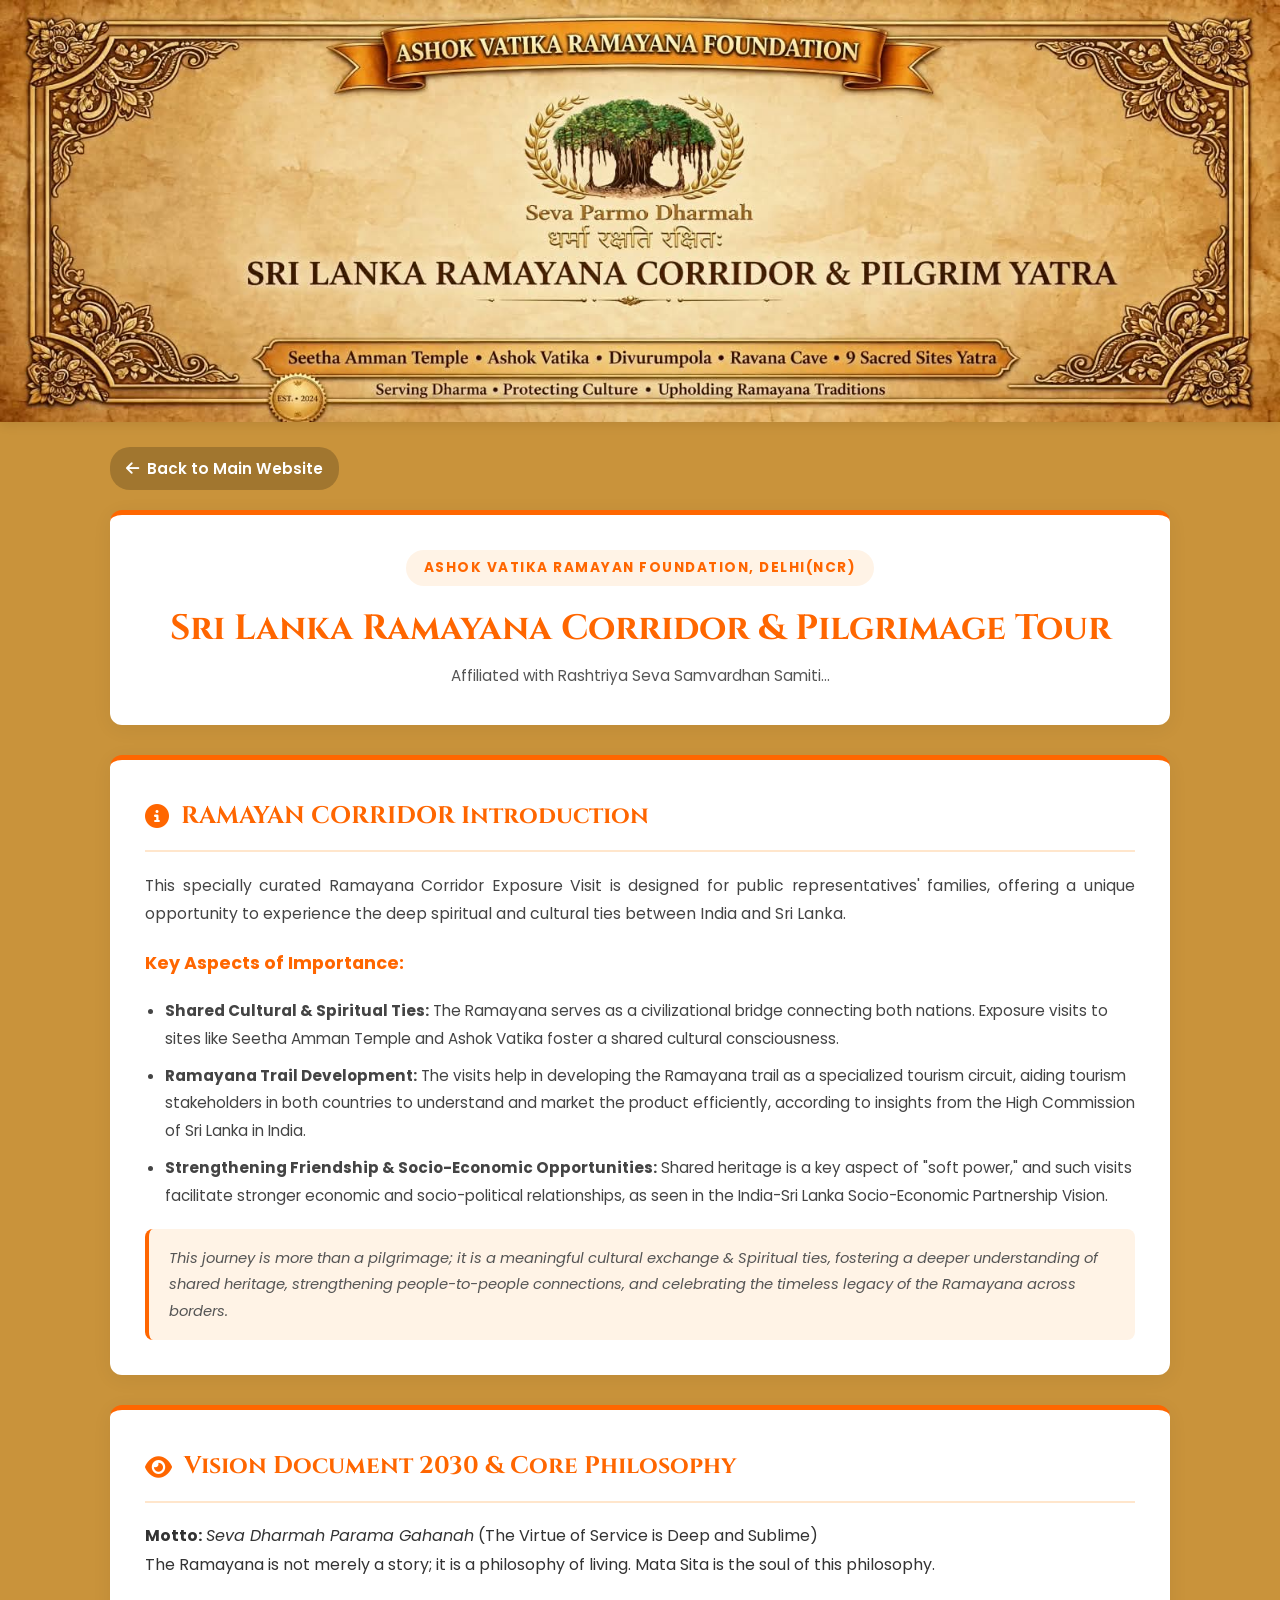
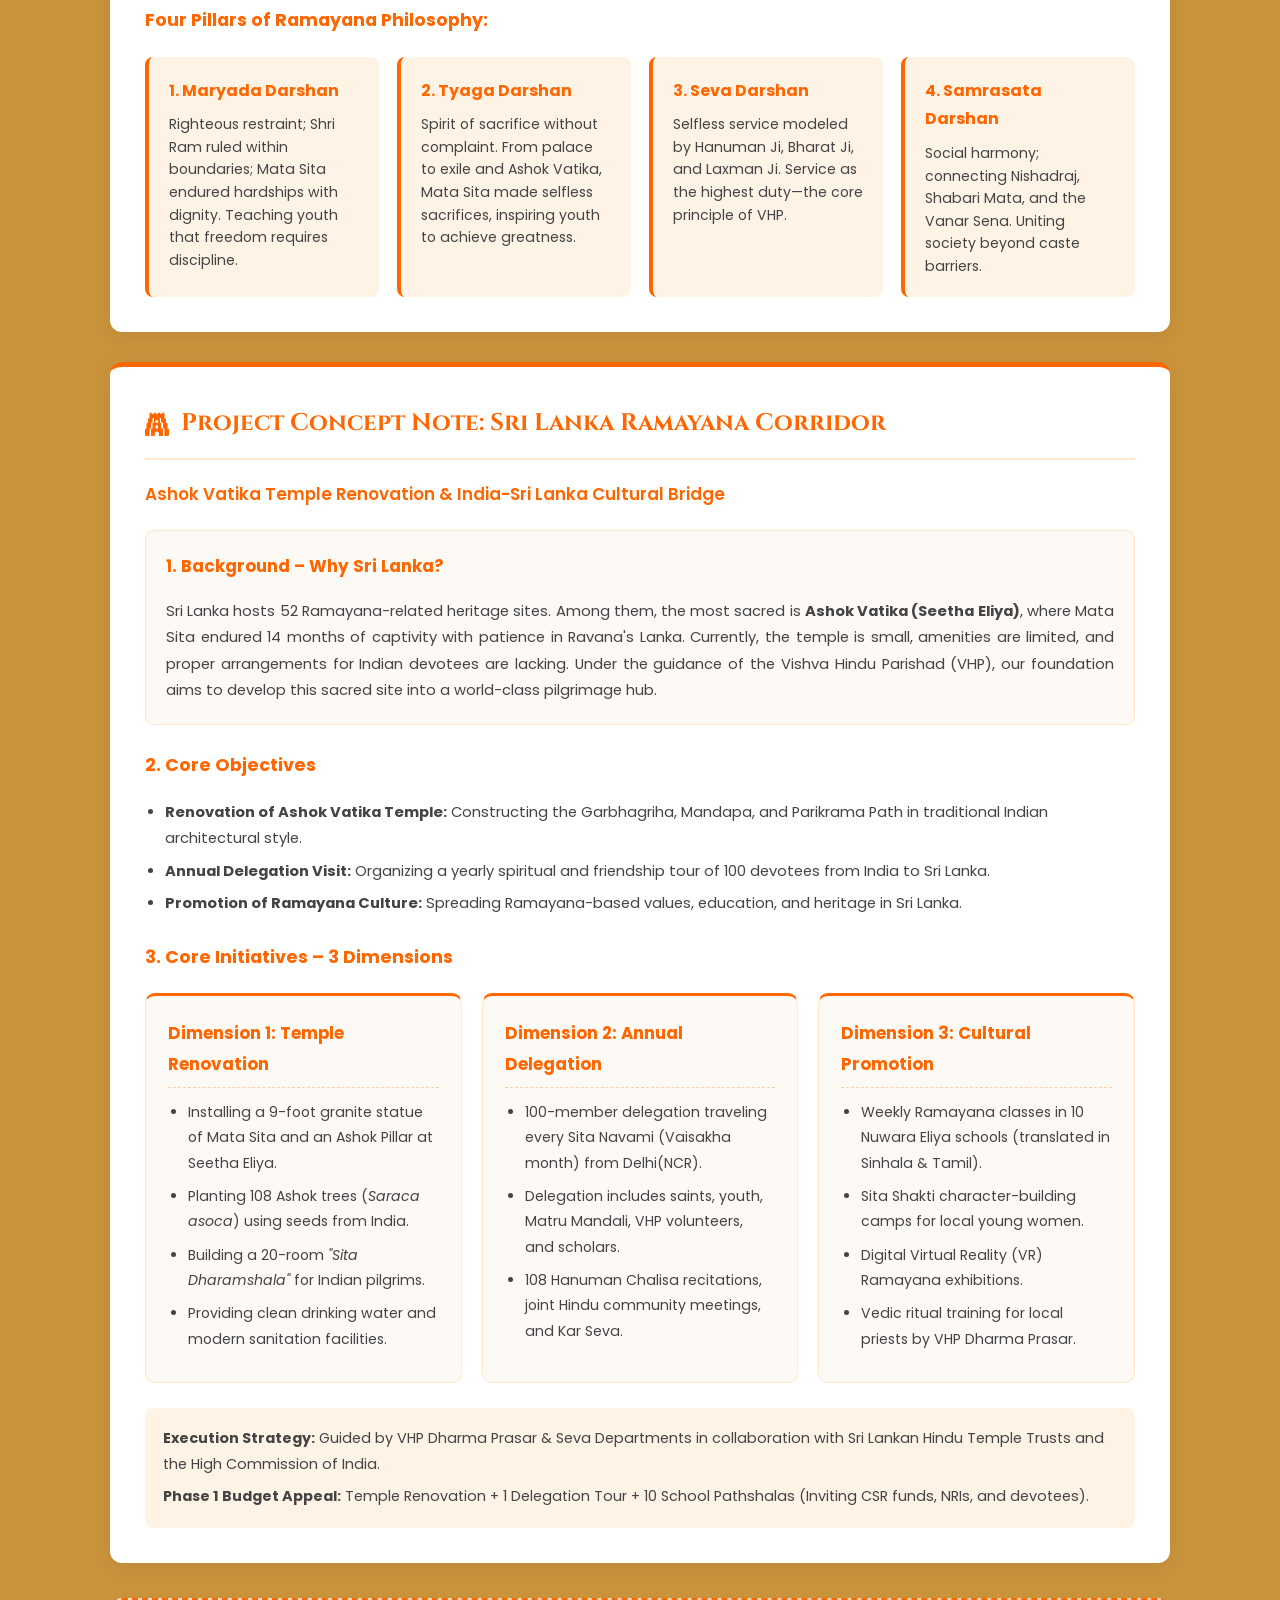
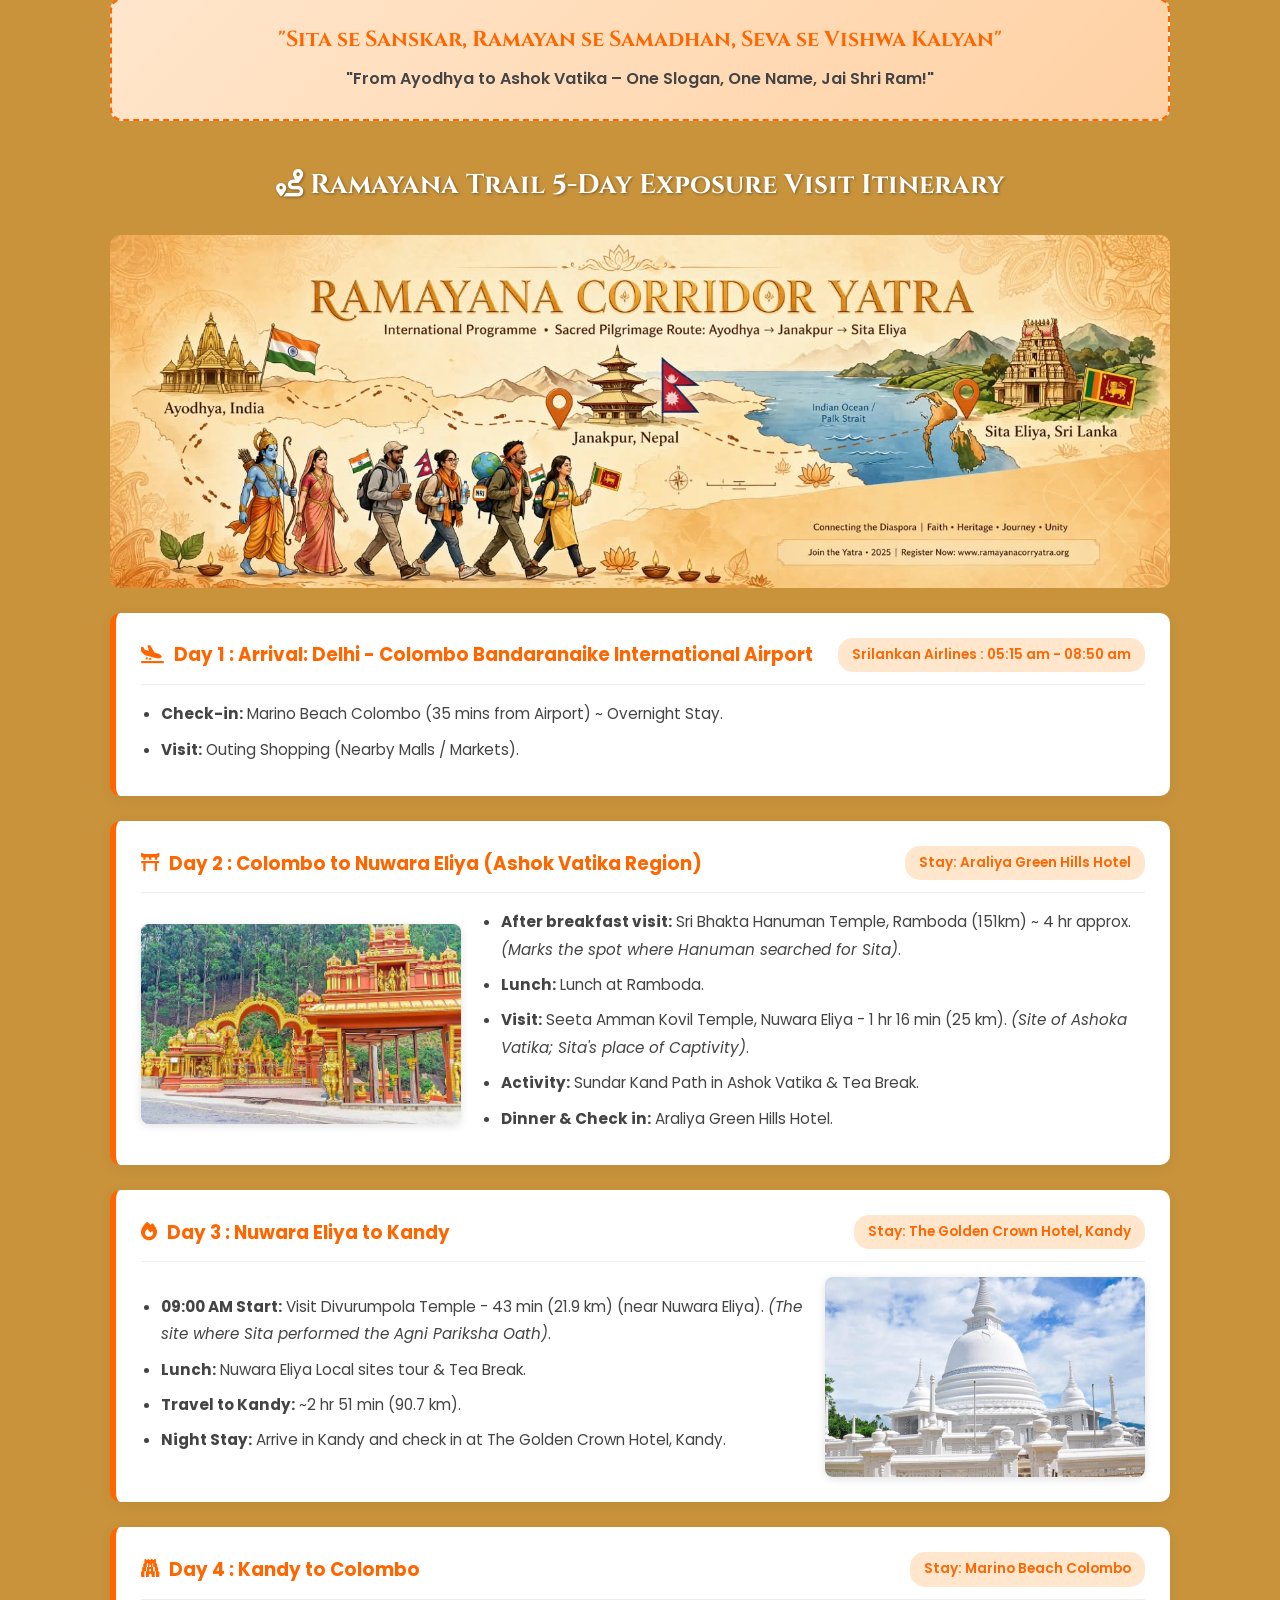
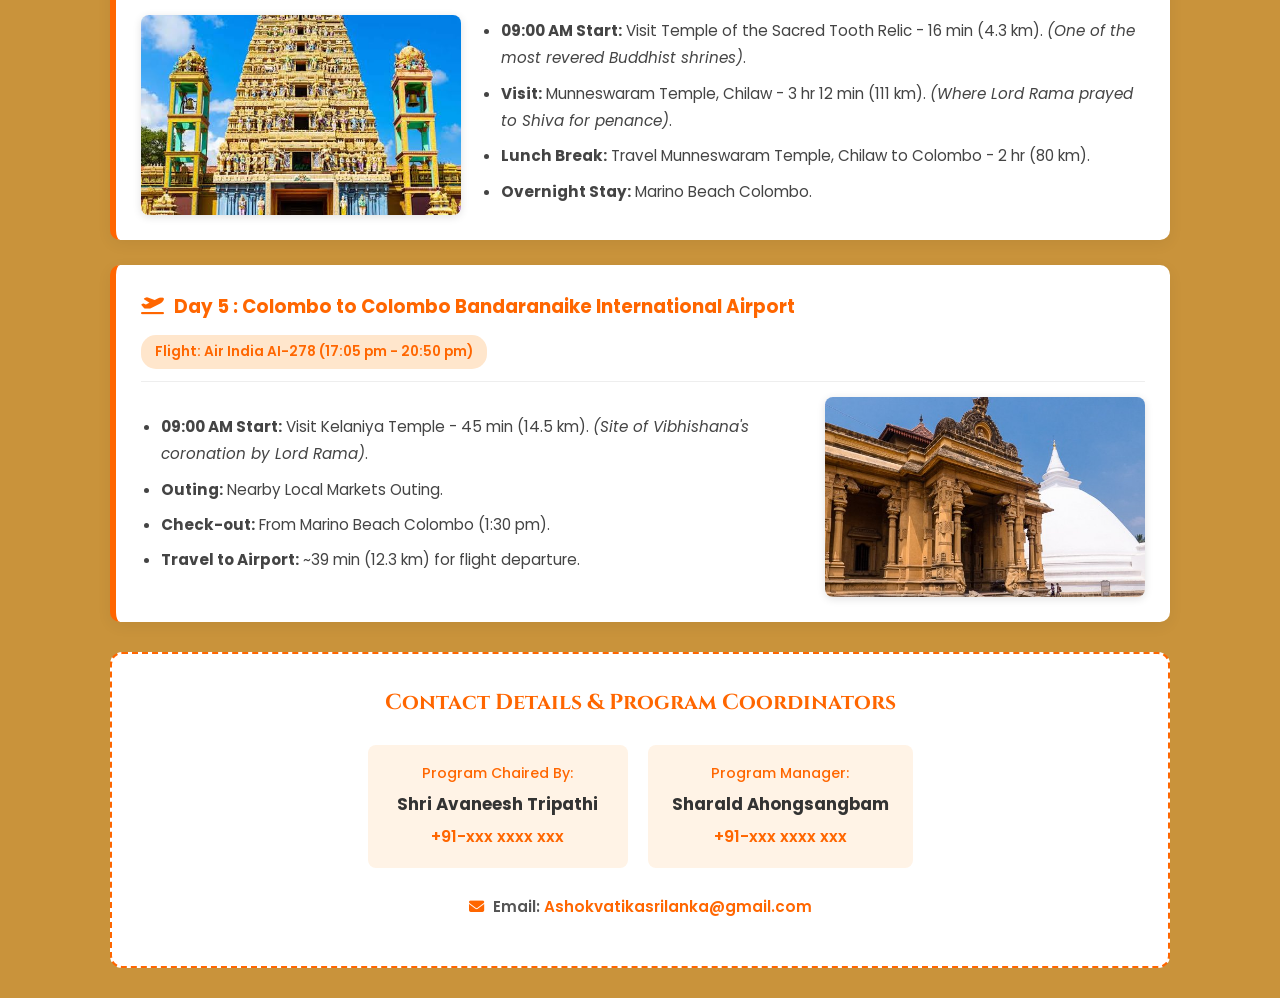
<file: yatra-details.html>
<!DOCTYPE html>
<html lang="en">
<head>
    <meta charset="UTF-8">
    <meta name="viewport" content="width=device-width, initial-scale=1.0">
    <title>Ashok Vatika Ramayan Foundation - Vision, Concept & Itinerary</title>
    <!-- FontAwesome Icons & Google Fonts -->
    <link rel="stylesheet" href="https://cdnjs.cloudflare.com/ajax/libs/font-awesome/6.4.0/css/all.min.css">
    <link href="https://fonts.googleapis.com/css2?family=Cinzel:wght@600;700&family=Poppins:wght@400;500;600;700&display=swap" rel="stylesheet">
    <style>
        * { box-sizing: border-box; }
        body { 
            font-family: 'Poppins', sans-serif; 
            background-color: #c9933b; /* Image ke map ka exact color */
            color: #333; 
            margin: 0; 
            padding: 0; 
            line-height: 1.8; 
            text-align: left;
        }
        
        /* Full Header Image Container - No Crop */
        .header-image-container { 
            width: 100%;
            background-color: #c9933b;
            box-shadow: 0 4px 10px rgba(0,0,0,0.08);
            margin-bottom: 25px;
        }

        .full-banner-img {
            width: 100%;
            height: auto;
            display: block;
            object-fit: contain;
        }

        .container { 
            max-width: 1100px; 
            margin: 0 auto 30px auto; 
            padding: 0 20px; 
        }

        /* Title Card - Text below Full Image */
        .main-title-card {
            background: white;
            padding: 35px 30px;
            border-radius: 12px;
            box-shadow: 0 4px 20px rgba(0,0,0,0.06);
            margin-bottom: 30px;
            text-align: center;
            border-top: 5px solid #ff6600;
        }

        .header-subtitle { 
            letter-spacing: 1.5px; 
            font-weight: 700; 
            text-transform: uppercase; 
            font-size: 0.85rem; 
            background: #fff3e6; 
            color: #ff6600;
            display: inline-block; 
            padding: 6px 18px; 
            border-radius: 20px; 
            margin-bottom: 10px;
        }

        .main-title-card h1 { 
            font-family: 'Cinzel', serif; 
            margin: 10px 0; 
            font-size: 2.2rem; 
            color: #ff6600;
            line-height: 1.3;
        }

        .main-title-card p { 
            margin: 10px auto 0 auto; 
            font-size: 0.95rem; 
            color: #555;
            max-width: 800px;
        }
        
        .back-btn { 
            display: inline-flex; 
            align-items: center; 
            gap: 8px;
            margin-bottom: 20px; 
            color: #ffffff; 
            text-decoration: none; 
            font-weight: 600; 
            font-size: 0.95rem; 
            background: rgba(0, 0, 0, 0.2);
            padding: 8px 16px;
            border-radius: 20px;
        }
        .back-btn:hover { background: rgba(0, 0, 0, 0.35); }
        
        /* Main Card Container Alignment */
        .content-card { 
            background: white; 
            padding: 35px; 
            border-radius: 12px; 
            box-shadow: 0 4px 20px rgba(0,0,0,0.06); 
            margin-bottom: 30px; 
            border-top: 5px solid #ff6600; 
        }
        .section-title { 
            font-family: 'Cinzel', serif; 
            color: #ff6600; 
            margin-top: 0; 
            font-size: 1.5rem; 
            border-bottom: 2px solid #ffe6cc; 
            padding-bottom: 12px; 
            display: flex; 
            align-items: center; 
            gap: 12px; 
            text-align: left;
        }
        
        /* Grids & Boxes Alignment */
        .grid-2 { display: grid; grid-template-columns: repeat(auto-fit, minmax(320px, 1fr)); gap: 20px; margin-top: 20px; }
        .grid-3 { display: grid; grid-template-columns: repeat(auto-fit, minmax(280px, 1fr)); gap: 20px; margin-top: 20px; }
        .grid-4 { display: grid; grid-template-columns: repeat(auto-fit, minmax(220px, 1fr)); gap: 18px; margin-top: 20px; }
        
        .info-box { 
            background: #fff3e6; 
            padding: 20px; 
            border-radius: 8px; 
            border-left: 4px solid #ff6600; 
            text-align: left;
            display: flex;
            flex-direction: column;
            justify-content: flex-start;
        }
        .info-box h4 { margin: 0 0 8px 0; color: #ff6600; font-size: 1rem; }
        .info-box p { margin: 0; font-size: 0.88rem; line-height: 1.6; color: #444; }

        .concept-card { 
            background: #fdfaf6; 
            border: 1px solid #ffe6cc; 
            border-radius: 10px; 
            padding: 22px; 
            border-top: 3px solid #ff6600; 
            text-align: left;
        }
        .concept-card h4 { 
            color: #ff6600; 
            margin-top: 0; 
            font-size: 1.05rem; 
            border-bottom: 1px dashed #ffd1a4; 
            padding-bottom: 8px; 
            margin-bottom: 12px;
        }
        .concept-card ul { padding-left: 20px; margin: 0; font-size: 0.88rem; color: #444; }
        .concept-card li { margin-bottom: 8px; }

        /* Itinerary Cards Alignment */
        .day-card { 
            background: #ffffff; 
            border-radius: 10px; 
            padding: 25px; 
            box-shadow: 0 4px 15px rgba(0,0,0,0.06); 
            border-left: 6px solid #ff6600; 
            margin-bottom: 20px; 
            text-align: left;
        }
        .day-header { 
            display: flex; 
            justify-content: space-between; 
            align-items: center; 
            flex-wrap: wrap; 
            gap: 12px;
            border-bottom: 1px solid #eee; 
            padding-bottom: 12px; 
            margin-bottom: 15px; 
        }
        .day-header h3 { display: flex; align-items: center; gap: 10px; }
        .badge { 
            background: #ffe6cc; 
            color: #ff6600; 
            padding: 5px 14px; 
            border-radius: 15px; 
            font-weight: 600; 
            font-size: 0.85rem; 
            display: inline-block;
        }
        .day-card ul { margin: 0; padding-left: 20px; color: #444; }
        .day-card li { margin-bottom: 8px; font-size: 0.95rem; }
        
        /* Slogan Banner */
        .slogan-banner { 
            background: linear-gradient(135deg, #ffe6cc, #ffd1a4); 
            border: 2px dashed #ff6600; 
            border-radius: 12px; 
            padding: 25px 20px; 
            text-align: center; 
            margin: 35px 0; 
        }
        .slogan-banner h3 { margin: 0; color: #ff6600; font-family: 'Cinzel', serif; font-size: 1.35rem; line-height: 1.4; }
        .slogan-banner p { margin: 10px 0 0 0; font-weight: 600; color: #444; font-size: 1rem; }

        /* Contact Section Alignment */
        .contact-card {
            background: #ffffff; 
            border-radius: 12px; 
            padding: 30px 20px; 
            border: 2px dashed #ff6600; 
            text-align: center; 
            margin-top: 30px;
        }
        .contact-container {
            display: flex; 
            justify-content: center; 
            align-items: center;
            gap: 20px; 
            flex-wrap: wrap; 
            margin-top: 20px;
        }
        .contact-box {
            background: #fff3e6; 
            padding: 16px 24px; 
            border-radius: 8px; 
            min-width: 260px;
            text-align: center;
        }

        @media (max-width: 600px) {
            .main-title-card h1 { font-size: 1.5rem; }
            .content-card, .day-card { padding: 20px; }
            .day-header { flex-direction: column; align-items: flex-start; }
            .section-title { font-size: 1.3rem; }
        }
    </style>
    <!-- Day Cards CSS Styles -->
<style>
    .day-card { 
        background: #ffffff; 
        border-radius: 10px; 
        padding: 25px; 
        box-shadow: 0 4px 15px rgba(0,0,0,0.06); 
        border-left: 6px solid #ff6600; 
        margin-bottom: 25px; 
        text-align: left;
    }
    
    .day-header { 
        display: flex; 
        justify-content: space-between; 
        align-items: center; 
        flex-wrap: wrap; 
        gap: 12px;
        border-bottom: 1px solid #eee; 
        padding-bottom: 12px; 
        margin-bottom: 15px; 
    }
    
    .day-body {
        display: flex;
        gap: 20px;
        align-items: center;
    }

    /* Alternate Image Layout Styles */
    .day-body.row-normal {
        flex-direction: row; /* Left: Text | Right: Image */
    }

    .day-body.row-reverse {
        flex-direction: row-reverse; /* Left: Image | Right: Text */
    }

    .day-content {
        flex: 1;
    }

    .day-content ul {
        margin: 0;
        padding-left: 20px;
        color: #444;
    }

    .day-content li {
        margin-bottom: 8px;
        font-size: 0.95rem;
    }

    .day-image {
        width: 320px;
        min-width: 250px;
        height: 200px;
        border-radius: 8px;
        overflow: hidden;
        box-shadow: 0 2px 8px rgba(0,0,0,0.12);
        flex-shrink: 0;
    }

    .day-image img {
        width: 100%;
        height: 100%;
        object-fit: cover;
    }

    /* Mobile Responsive Layout */
    @media (max-width: 768px) {
        .day-body.row-normal,
        .day-body.row-reverse {
            flex-direction: column !important;
        }
        .day-image {
            width: 100%;
            height: 200px;
        }
    }
</style>
</head>
<body>

    <!-- FULL UNCROPPED BANNER IMAGE -->
    <div class="header-image-container">
        <img src="yatra-bg1.jpeg" alt="Sri Lanka Ramayana Corridor Banner" class="full-banner-img">
    </div>

    <div class="container">
        
        <!-- Back Button -->
        <a href="index.html" class="back-btn"><i class="fas fa-arrow-left"></i> Back to Main Website</a>

        <!-- TEXT BELOW THE FULL IMAGE -->
        <div class="main-title-card">
            <span class="header-subtitle">
                Ashok Vatika Ramayan Foundation, Delhi(NCR)
            </span>
            <h1>Sri Lanka Ramayana Corridor & Pilgrimage Tour</h1>
            <p>Affiliated with Rashtriya Seva Samvardhan Samiti...</p>
        </div>

        <!-- 0. YATRA INTRODUCTION SECTION -->
        <div class="content-card">
            <h2 class="section-title"><i class="fas fa-info-circle"></i> RAMAYAN CORRIDOR Introduction</h2>
            <p style="font-size: 0.98rem; color: #444; margin-bottom: 20px; text-align: justify;">
                This specially curated Ramayana Corridor Exposure Visit is designed for public representatives' families, offering a unique opportunity to experience the deep spiritual and cultural ties between India and Sri Lanka.
            </p>

            <h3 style="color: #ff6600; font-size: 1.1rem; margin-top: 20px; text-align: left;">Key Aspects of Importance:</h3>
            <ul style="padding-left: 20px; font-size: 0.95rem; color: #444; line-height: 1.8;">
                <li style="margin-bottom: 10px;"><strong>Shared Cultural & Spiritual Ties:</strong> The Ramayana serves as a civilizational bridge connecting both nations. Exposure visits to sites like Seetha Amman Temple and Ashok Vatika foster a shared cultural consciousness.</li>
                <li style="margin-bottom: 10px;"><strong>Ramayana Trail Development:</strong> The visits help in developing the Ramayana trail as a specialized tourism circuit, aiding tourism stakeholders in both countries to understand and market the product efficiently, according to insights from the High Commission of Sri Lanka in India.</li>
                <li><strong>Strengthening Friendship & Socio-Economic Opportunities:</strong> Shared heritage is a key aspect of "soft power," and such visits facilitate stronger economic and socio-political relationships, as seen in the India-Sri Lanka Socio-Economic Partnership Vision.</li>
            </ul>

            <div style="background: #fff3e6; padding: 16px 20px; border-radius: 8px; margin-top: 20px; border-left: 4px solid #ff6600; text-align: left;">
                <p style="margin: 0; font-size: 0.92rem; font-style: italic; color: #555;">
                    This journey is more than a pilgrimage; it is a meaningful cultural exchange & Spiritual ties, fostering a deeper understanding of shared heritage, strengthening people-to-people connections, and celebrating the timeless legacy of the Ramayana across borders.
                </p>
            </div>
        </div>

        <!-- 1. VISION DOCUMENT 2030 SECTION -->
        <div class="content-card">
            <h2 class="section-title"><i class="fas fa-eye"></i> Vision Document 2030 & Core Philosophy</h2>
            <p style="margin-bottom: 15px;">
                <strong>Motto:</strong> <em>Seva Dharmah Parama Gahanah</em> (The Virtue of Service is Deep and Sublime)<br>
                The Ramayana is not merely a story; it is a philosophy of living. Mata Sita is the soul of this philosophy.
            </p>

            <h3 style="color: #ff6600; font-size: 1.1rem; margin-top: 25px; text-align: left;">Four Pillars of Ramayana Philosophy:</h3>
            <div class="grid-4">
                <div class="info-box">
                    <h4>1. Maryada Darshan</h4>
                    <p>Righteous restraint; Shri Ram ruled within boundaries; Mata Sita endured hardships with dignity. Teaching youth that freedom requires discipline.</p>
                </div>
                <div class="info-box">
                    <h4>2. Tyaga Darshan</h4>
                    <p>Spirit of sacrifice without complaint. From palace to exile and Ashok Vatika, Mata Sita made selfless sacrifices, inspiring youth to achieve greatness.</p>
                </div>
                <div class="info-box">
                    <h4>3. Seva Darshan</h4>
                    <p>Selfless service modeled by Hanuman Ji, Bharat Ji, and Laxman Ji. Service as the highest duty—the core principle of VHP.</p>
                </div>
                <div class="info-box">
                    <h4>4. Samrasata Darshan</h4>
                    <p>Social harmony; connecting Nishadraj, Shabari Mata, and the Vanar Sena. Uniting society beyond caste barriers.</p>
                </div>
            </div>
        </div>

        <!-- PROJECT CONCEPT NOTE: SRI LANKA RAMAYANA CORRIDOR -->
        <div class="content-card">
            <h2 class="section-title"><i class="fas fa-gopuram"></i> Project Concept Note: Sri Lanka Ramayana Corridor</h2>
            <p style="font-size: 1.05rem; font-weight: 600; color: #ff6600; margin-bottom: 20px;">
                Ashok Vatika Temple Renovation & India-Sri Lanka Cultural Bridge
            </p>
            
            <div style="background: #fdfaf6; border: 1px solid #ffe6cc; padding: 20px; border-radius: 8px; margin-bottom: 25px; text-align: left;">
                <h3 style="color: #ff6600; margin-top: 0; font-size: 1.05rem;">1. Background – Why Sri Lanka?</h3>
                <p style="margin: 0; font-size: 0.92rem; color: #444; text-align: justify;">
                    Sri Lanka hosts 52 Ramayana-related heritage sites. Among them, the most sacred is <strong>Ashok Vatika (Seetha Eliya)</strong>, where Mata Sita endured 14 months of captivity with patience in Ravana's Lanka. Currently, the temple is small, amenities are limited, and proper arrangements for Indian devotees are lacking. Under the guidance of the Vishva Hindu Parishad (VHP), our foundation aims to develop this sacred site into a world-class pilgrimage hub.
                </p>
            </div>

            <h3 style="color: #ff6600; font-size: 1.1rem; text-align: left;">2. Core Objectives</h3>
            <ul style="padding-left: 20px; font-size: 0.92rem; margin-bottom: 25px; color: #444;">
                <li style="margin-bottom: 6px;"><strong>Renovation of Ashok Vatika Temple:</strong> Constructing the Garbhagriha, Mandapa, and Parikrama Path in traditional Indian architectural style.</li>
                <li style="margin-bottom: 6px;"><strong>Annual Delegation Visit:</strong> Organizing a yearly spiritual and friendship tour of 100 devotees from India to Sri Lanka.</li>
                <li><strong>Promotion of Ramayana Culture:</strong> Spreading Ramayana-based values, education, and heritage in Sri Lanka.</li>
            </ul>

            <h3 style="color: #ff6600; font-size: 1.1rem; text-align: left;">3. Core Initiatives – 3 Dimensions</h3>
            <div class="grid-3">
                <div class="concept-card">
                    <h4>Dimension 1: Temple Renovation</h4>
                    <ul>
                        <li>Installing a 9-foot granite statue of Mata Sita and an Ashok Pillar at Seetha Eliya.</li>
                        <li>Planting 108 Ashok trees (<em>Saraca asoca</em>) using seeds from India.</li>
                        <li>Building a 20-room <em>"Sita Dharamshala"</em> for Indian pilgrims.</li>
                        <li>Providing clean drinking water and modern sanitation facilities.</li>
                    </ul>
                </div>

                <div class="concept-card">
                    <h4>Dimension 2: Annual Delegation</h4>
                    <ul>
                        <li>100-member delegation traveling every Sita Navami (Vaisakha month) from Delhi(NCR).</li>
                        <li>Delegation includes saints, youth, Matru Mandali, VHP volunteers, and scholars.</li>
                        <li>108 Hanuman Chalisa recitations, joint Hindu community meetings, and Kar Seva.</li>
                    </ul>
                </div>

                <div class="concept-card">
                    <h4>Dimension 3: Cultural Promotion</h4>
                    <ul>
                        <li>Weekly Ramayana classes in 10 Nuwara Eliya schools (translated in Sinhala & Tamil).</li>
                        <li>Sita Shakti character-building camps for local young women.</li>
                        <li>Digital Virtual Reality (VR) Ramayana exhibitions.</li>
                        <li>Vedic ritual training for local priests by VHP Dharma Prasar.</li>
                    </ul>
                </div>
            </div>

            <div style="margin-top: 25px; background: #fff3e6; padding: 18px; border-radius: 8px; text-align: left;">
                <p style="margin: 0; font-size: 0.9rem; color: #444;"><strong>Execution Strategy:</strong> Guided by VHP Dharma Prasar & Seva Departments in collaboration with Sri Lankan Hindu Temple Trusts and the High Commission of India.</p>
                <p style="margin: 6px 0 0 0; font-size: 0.9rem; color: #444;"><strong>Phase 1 Budget Appeal:</strong> Temple Renovation + 1 Delegation Tour + 10 School Pathshalas (Inviting CSR funds, NRIs, and devotees).</p>
            </div>
        </div>

        <!-- SLOGAN BANNER -->
        <div class="slogan-banner">
            <h3>"Sita se Sanskar, Ramayan se Samadhan, Seva se Vishwa Kalyan"</h3>
            <p>"From Ayodhya to Ashok Vatika – One Slogan, One Name, Jai Shri Ram!"</p>
        </div>

        <!-- 4. ITINERARY HEADER & DETAILS -->
        <h2 style="font-family: 'Cinzel', serif; color: #ffffff; text-align: center; font-size: 1.7rem; margin: 40px 0 25px 0; text-shadow: 1px 1px 3px rgba(0,0,0,0.4);">
            <i class="fas fa-route"></i> Ramayana Trail 5-Day Exposure Visit Itinerary
        </h2>
        <img src="yatra-bg.jpg" alt="Sri Lanka Ramayana Corridor Banner" class="full-banner-img" style="margin-bottom: 25px; border-radius: 10px;">
        
      <!-- Day 1: Only Text (No Image) -->
<div class="day-card">
    <div class="day-header">
        <h3 style="margin: 0; color: #ff6600; font-size: 1.15rem;"><i class="fas fa-plane-arrival"></i> Day 1 : Arrival: Delhi - Colombo Bandaranaike International Airport</h3>
        <span class="badge">Srilankan Airlines : 05:15 am - 08:50 am</span>
    </div>
    <div class="day-body">
        <div class="day-content">
            <ul>
                <li><strong>Check-in:</strong> Marino Beach Colombo (35 mins from Airport) ~ Overnight Stay.</li>
                <li><strong>Visit:</strong> Outing Shopping (Nearby Malls / Markets).</li>
            </ul>
        </div>
    </div>
</div>

<!-- Day 2: Left Image, Right Text -->
<div class="day-card">
    <div class="day-header">
        <h3 style="margin: 0; color: #ff6600; font-size: 1.15rem;"><i class="fas fa-torii-gate"></i> Day 2 : Colombo to Nuwara Eliya (Ashok Vatika Region)</h3>
        <span class="badge">Stay: Araliya Green Hills Hotel</span>
    </div>
    <div class="day-body row-reverse">
        <div class="day-content">
            <ul>
                <li><strong>After breakfast visit:</strong> Sri Bhakta Hanuman Temple, Ramboda (151km) ~ 4 hr approx. <em>(Marks the spot where Hanuman searched for Sita)</em>.</li>
                <li><strong>Lunch:</strong> Lunch at Ramboda.</li>
                <li><strong>Visit:</strong> Seeta Amman Kovil Temple, Nuwara Eliya - 1 hr 16 min (25 km). <em>(Site of Ashoka Vatika; Sita's place of Captivity)</em>.</li>
                <li><strong>Activity:</strong> Sundar Kand Path in Ashok Vatika & Tea Break.</li>
                <li><strong>Dinner & Check in:</strong> Araliya Green Hills Hotel.</li>
            </ul>
        </div>
        <div class="day-image">
            <img src="sita amanna.jpg" alt="Seeta Amman Kovil Temple Ashok Vatika">
        </div>
    </div>
</div>

<!-- Day 3: Left Text, Right Image -->
<div class="day-card">
    <div class="day-header">
        <h3 style="margin: 0; color: #ff6600; font-size: 1.15rem;"><i class="fas fa-fire"></i> Day 3 : Nuwara Eliya to Kandy</h3>
        <span class="badge">Stay: The Golden Crown Hotel, Kandy</span>
    </div>
    <div class="day-body row-normal">
        <div class="day-content">
            <ul>
                <li><strong>09:00 AM Start:</strong> Visit Divurumpola Temple - 43 min (21.9 km) (near Nuwara Eliya). <em>(The site where Sita performed the Agni Pariksha Oath)</em>.</li>
                <li><strong>Lunch:</strong> Nuwara Eliya Local sites tour & Tea Break.</li>
                <li><strong>Travel to Kandy:</strong> ~2 hr 51 min (90.7 km).</li>
                <li><strong>Night Stay:</strong> Arrive in Kandy and check in at The Golden Crown Hotel, Kandy.</li>
            </ul>
        </div>
        <div class="day-image">
            <img src="Divurumpola Temple.jpg" alt="Divurumpola Temple Agni Pariksha Site">
        </div>
    </div>
</div>

<!-- Day 4: Left Image, Right Text -->
<div class="day-card">
    <div class="day-header">
        <h3 style="margin: 0; color: #ff6600; font-size: 1.15rem;"><i class="fas fa-gopuram"></i> Day 4 : Kandy to Colombo</h3>
        <span class="badge">Stay: Marino Beach Colombo</span>
    </div>
    <div class="day-body row-reverse">
        <div class="day-content">
            <ul>
                <li><strong>09:00 AM Start:</strong> Visit Temple of the Sacred Tooth Relic - 16 min (4.3 km). <em>(One of the most revered Buddhist shrines)</em>.</li>
                <li><strong>Visit:</strong> Munneswaram Temple, Chilaw - 3 hr 12 min (111 km). <em>(Where Lord Rama prayed to Shiva for penance)</em>.</li>
                <li><strong>Lunch Break:</strong> Travel Munneswaram Temple, Chilaw to Colombo - 2 hr (80 km).</li>
                <li><strong>Overnight Stay:</strong> Marino Beach Colombo.</li>
            </ul>
        </div>
        <div class="day-image">
            <img src="Munneswaram Temple.jpg" alt="Munneswaram Temple Chilaw">
        </div>
    </div>
</div>

<!-- Day 5: Left Text, Right Image -->
<div class="day-card">
    <div class="day-header">
        <h3 style="margin: 0; color: #ff6600; font-size: 1.15rem;"><i class="fas fa-plane-departure"></i> Day 5 : Colombo to Colombo Bandaranaike International Airport</h3>
        <span class="badge">Flight: Air India AI-278 (17:05 pm - 20:50 pm)</span>
    </div>
    <div class="day-body row-normal">
        <div class="day-content">
            <ul>
                <li><strong>09:00 AM Start:</strong> Visit Kelaniya Temple - 45 min (14.5 km). <em>(Site of Vibhishana's coronation by Lord Rama)</em>.</li>
                <li><strong>Outing:</strong> Nearby Local Markets Outing.</li>
                <li><strong>Check-out:</strong> From Marino Beach Colombo (1:30 pm).</li>
                <li><strong>Travel to Airport:</strong> ~39 min (12.3 km) for flight departure.</li>
            </ul>
        </div>
        <div class="day-image">
            <img src="Kelaniya Temple.jpg" alt="Kelaniya Raja Maha Vihara Temple">
        </div>
    </div>
</div>

       <!-- Contact Section -->
        <div class="contact-card">
            <h3 style="font-family: 'Cinzel', serif; color: #ff6600; margin-top: 0; font-size: 1.35rem;">Contact Details & Program Coordinators</h3>
            
            <div class="contact-container">
                <div class="contact-box">
                    <p style="margin: 0; color: #ff6600; font-size: 0.88rem; font-weight: 500;">Program Chaired By:</p>
                    <strong style="font-size: 1.05rem; display: block; margin-top: 3px;">Shri Avaneesh Tripathi</strong>
                    <a href="tel:+917388895199" style="color: #ff6600; font-weight: 600; text-decoration: none; display: inline-block; margin-top: 4px;">+91-xxx xxxx xxx</a>
                </div>

                <div class="contact-box">
                    <p style="margin: 0; color: #ff6600; font-size: 0.88rem; font-weight: 500;">Program Manager:</p>
                    <strong style="font-size: 1.05rem; display: block; margin-top: 3px;">Sharald Ahongsangbam</strong>
                    <a href="tel:+917085657905" style="color: #ff6600; font-weight: 600; text-decoration: none; display: inline-block; margin-top: 4px;">+91-xxx xxxx xxx</a>
                </div>
            </div>

            <p style="margin-top: 25px; font-weight: 600; color: #555; font-size: 0.95rem;">
                <i class="fas fa-envelope" style="color: #ff6600; margin-right: 5px;"></i> Email: <a href="mailto:Ashokvatikasrilanka@gmail.com" style="color: #ff6600; text-decoration: none;">Ashokvatikasrilanka@gmail.com</a>
            </p>
        </div>

    </div>

</body>
</html>
</file>
